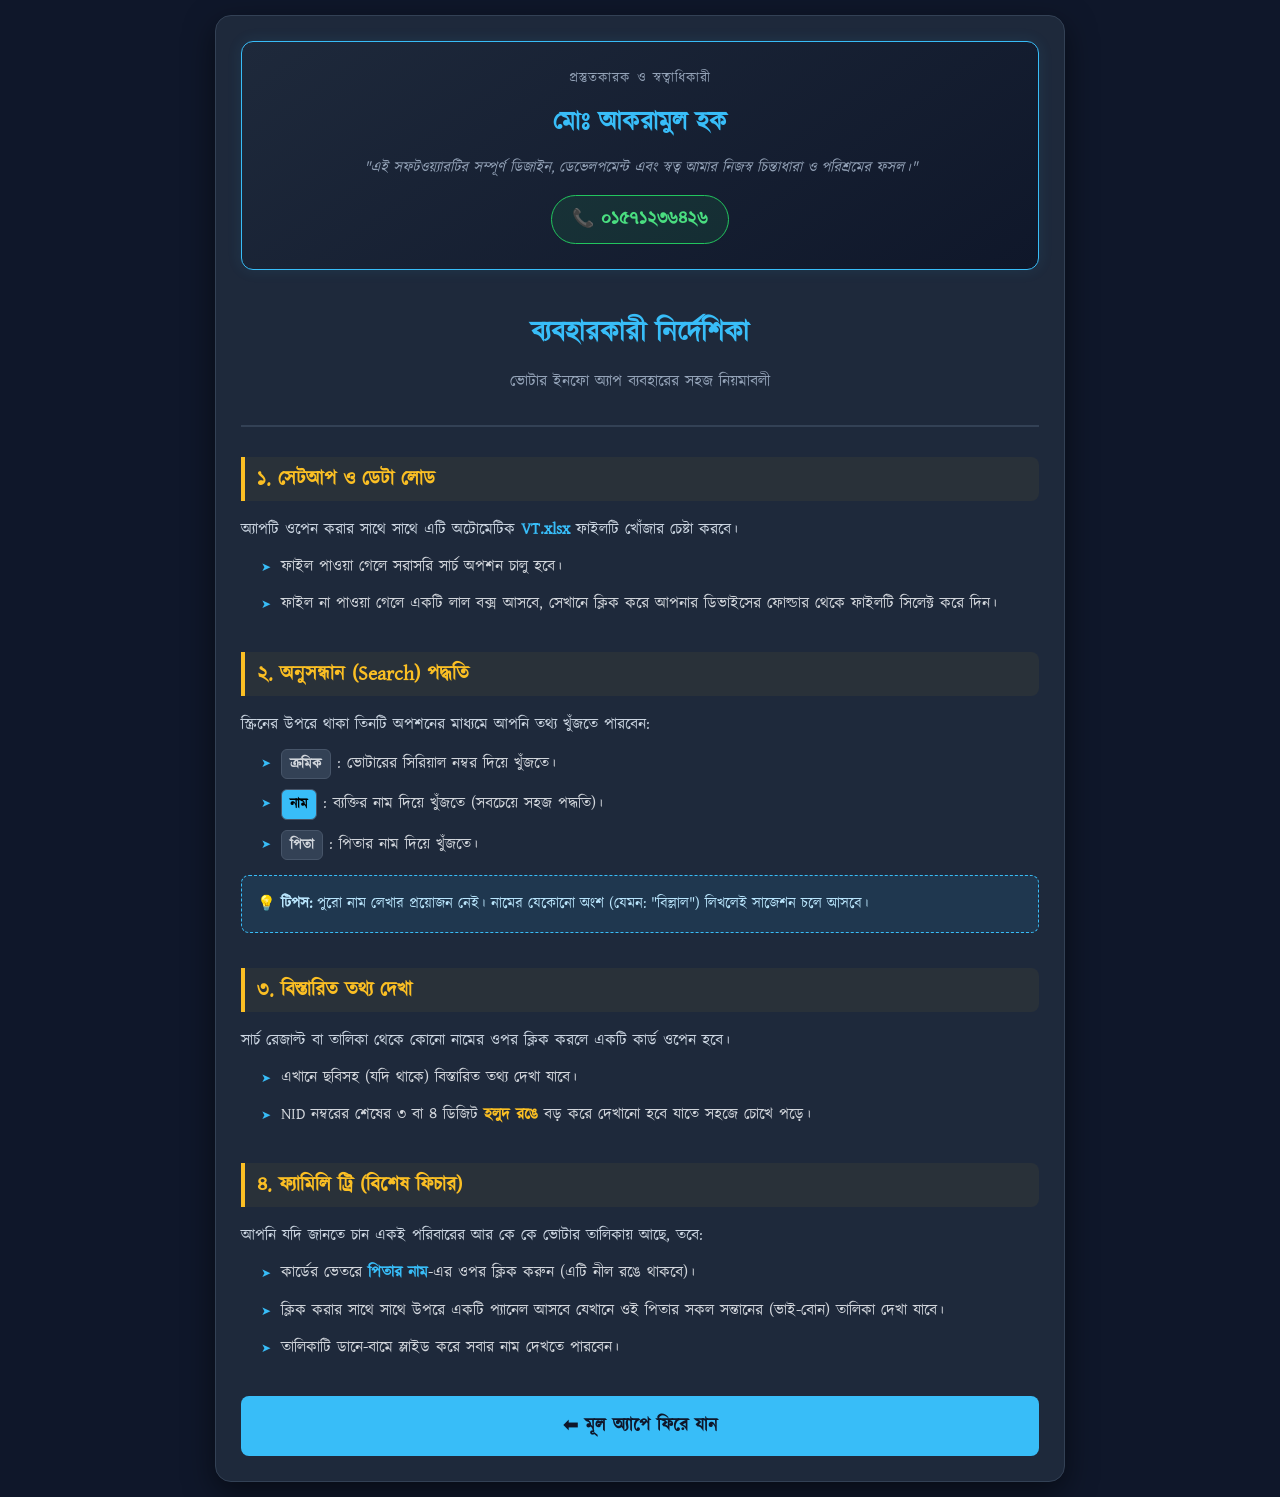
<file: UG.html>
<!DOCTYPE html>
<html lang="bn">
<head>
    <meta charset="UTF-8">
    <meta name="viewport" content="width=device-width, initial-scale=1.0">
    <title>ব্যবহারকারী নির্দেশিকা - ভোটার ইনফো</title>
    <link href="https://fonts.googleapis.com/css2?family=Hind+Siliguri:wght@300;400;500;600;700&display=swap" rel="stylesheet">
    <style>
        /* --- গ্লোবাল ভেরিয়েবল --- */
        :root {
            --bg-dark: #0f172a;       /* মূল ব্যাকগ্রাউন্ড */
            --card-bg: #1e293b;       /* কার্ড ব্যাকগ্রাউন্ড */
            --text-main: #e2e8f0;     /* প্রধান টেক্সট */
            --text-muted: #94a3b8;    /* অস্পষ্ট টেক্সট */
            --accent-blue: #38bdf8;   /* নীল হাইলাইট */
            --accent-yellow: #fbbf24; /* হলুদ হাইলাইট */
            --border-color: #334155;  /* বর্ডার */
            --dev-bg: #172554;        /* ডেভেলপার সেকশন ব্যাকগ্রাউন্ড */
        }

        /* --- রিসেট এবং বেসিক স্টাইল --- */
        * { box-sizing: border-box; }
        @font-face{font-family:'Kalpurush';src:url('kalpurush.ttf')}*{box-sizing:border-box;outline:0}body{font-family:'Kalpurush',sans-serif;margin:0;padding:0;background:#0f172a;color:#e2e8f0;display:flex;flex-direction:column;align-items:center;min-height:100vh}
 
        body {
            font-family: 'Kalpurush', sans-serif;
            margin: 0;
            padding: 15px;
            background-color: var(--bg-dark);
            color: var(--text-main);
            line-height: 1.7;
            display: flex;
            justify-content: center;
            min-height: 100vh;
        }

        /* --- মেইন কন্টেইনার --- */
        .container {
            width: 100%;
            max-width: 850px;
            background: var(--card-bg);
            padding: 25px;
            border-radius: 16px;
            box-shadow: 0 10px 30px rgba(0,0,0,0.5);
            border: 1px solid var(--border-color);
        }

        /* --- হেডার সেকশন --- */
        header {
            text-align: center;
            border-bottom: 2px solid var(--border-color);
            padding-bottom: 20px;
            margin-bottom: 30px;
        }

        h1 {
            color: var(--accent-blue);
            margin: 0;
            font-size: 28px;
            font-weight: 700;
        }

        /* --- সেকশন স্টাইল --- */
        .guide-section {
            margin-bottom: 35px;
        }

        h3 {
            color: var(--accent-yellow);
            font-size: 20px;
            margin-bottom: 15px;
            border-left: 4px solid var(--accent-yellow);
            padding-left: 12px;
            background: rgba(251, 191, 36, 0.05);
            padding-top: 5px;
            padding-bottom: 5px;
            border-radius: 0 8px 8px 0;
        }

        p { margin: 0 0 10px 0; color: #cbd5e1; font-size: 16px; }

        ul { margin: 0; padding-left: 20px; list-style-type: none; }
        li { 
            position: relative; 
            padding-left: 20px; 
            margin-bottom: 10px;
            color: #d1d5db;
        }
        li::before {
            content: "➤";
            color: var(--accent-blue);
            position: absolute;
            left: 0;
            font-size: 12px;
            top: 5px;
        }

        /* --- ডেভেলপার কার্ড (স্পেশাল ডিজাইন) --- */
        .dev-card {
            background: linear-gradient(145deg, #1e293b, #0f172a);
            border: 1px solid var(--accent-blue);
            padding: 25px;
            border-radius: 12px;
            text-align: center;
            margin-bottom: 40px;
            box-shadow: 0 0 15px rgba(56, 189, 248, 0.1);
        }
        .dev-title {
            color: var(--text-muted);
            font-size: 14px;
            text-transform: uppercase;
            letter-spacing: 1px;
            margin-bottom: 10px;
        }
        .dev-name {
            color: var(--accent-blue);
            font-size: 26px;
            font-weight: 700;
            margin: 0 0 10px 0;
        }
        .dev-desc {
            font-size: 15px;
            font-style: italic;
            color: #94a3b8;
            margin-bottom: 15px;
        }
        .contact-btn {
            display: inline-block;
            background: rgba(34, 197, 94, 0.1);
            color: #4ade80;
            border: 1px solid #22c55e;
            padding: 8px 20px;
            border-radius: 50px;
            font-weight: bold;
            text-decoration: none;
            font-size: 18px;
        }

        /* --- হাইলাইট ব্যাজ --- */
        .badge {
            display: inline-block;
            padding: 2px 8px;
            border-radius: 6px;
            font-size: 0.9em;
            font-weight: 600;
            background: #334155;
            border: 1px solid #475569;
        }
        .highlight { color: var(--accent-blue); font-weight: bold; }
        .active-tab { background: var(--accent-blue); color: #000; }

        /* --- টিপস বক্স --- */
        .tips-box {
            background: rgba(56, 189, 248, 0.1);
            border: 1px dashed var(--accent-blue);
            padding: 15px;
            border-radius: 8px;
            margin-top: 15px;
            color: #bae6fd;
            font-size: 15px;
        }

        /* --- ব্যাক বাটন --- */
        .back-btn {
            display: block;
            width: 100%;
            padding: 15px;
            margin-top: 30px;
            background: var(--accent-blue);
            color: #0f172a;
            text-align: center;
            text-decoration: none;
            font-weight: bold;
            font-size: 18px;
            border-radius: 8px;
            transition: 0.3s;
        }
        .back-btn:hover { 
            background: #0ea5e9; 
            transform: translateY(-2px);
        }

        /* রেসপন্সিভ */
        @media (max-width: 600px) {
            .container { padding: 15px; }
            h1 { font-size: 24px; }
            .dev-name { font-size: 22px; }
        }
    </style>
</head>
<body>

    <div class="container">
        <div class="dev-card">
            <div class="dev-title">প্রস্তুতকারক ও স্বত্বাধিকারী</div>
            <h2 class="dev-name">মোঃ আকরামুল হক</h2>
            <p class="dev-desc">"এই সফটওয়্যারটির সম্পূর্ণ ডিজাইন, ডেভেলপমেন্ট এবং স্বত্ব আমার নিজস্ব চিন্তাধারা ও পরিশ্রমের ফসল।"</p>
            <a href="tel:+8801571236426" class="contact-btn">📞 ০১৫৭১২৩৬৪২৬</a>
        </div>

        <header>
            <h1>ব্যবহারকারী নির্দেশিকা</h1>
            <p style="margin-top: 10px; color: #94a3b8;">ভোটার ইনফো অ্যাপ ব্যবহারের সহজ নিয়মাবলী</p>
        </header>

        <div class="guide-section">
            <h3>১. সেটআপ ও ডেটা লোড</h3>
            <p>অ্যাপটি ওপেন করার সাথে সাথে এটি অটোমেটিক <span class="highlight">VT.xlsx</span> ফাইলটি খোঁজার চেষ্টা করবে।</p>
            <ul>
                <li>ফাইল পাওয়া গেলে সরাসরি সার্চ অপশন চালু হবে।</li>
                <li>ফাইল না পাওয়া গেলে একটি লাল বক্স আসবে, সেখানে ক্লিক করে আপনার ডিভাইসের ফোল্ডার থেকে ফাইলটি সিলেক্ট করে দিন।</li>
            </ul>
        </div>

        <div class="guide-section">
            <h3>২. অনুসন্ধান (Search) পদ্ধতি</h3>
            <p>স্ক্রিনের উপরে থাকা তিনটি অপশনের মাধ্যমে আপনি তথ্য খুঁজতে পারবেন:</p>
            <ul>
                <li><span class="badge">ক্রমিক</span> : ভোটারের সিরিয়াল নম্বর দিয়ে খুঁজতে।</li>
                <li><span class="badge active-tab">নাম</span> : ব্যক্তির নাম দিয়ে খুঁজতে (সবচেয়ে সহজ পদ্ধতি)।</li>
                <li><span class="badge">পিতা</span> : পিতার নাম দিয়ে খুঁজতে।</li>
            </ul>
            <div class="tips-box">
                <strong>💡 টিপস:</strong> পুরো নাম লেখার প্রয়োজন নেই। নামের যেকোনো অংশ (যেমন: "বিল্লাল") লিখলেই সাজেশন চলে আসবে।
            </div>
        </div>

        <div class="guide-section">
            <h3>৩. বিস্তারিত তথ্য দেখা</h3>
            <p>সার্চ রেজাল্ট বা তালিকা থেকে কোনো নামের ওপর ক্লিক করলে একটি কার্ড ওপেন হবে।</p>
            <ul>
                <li>এখানে ছবিসহ (যদি থাকে) বিস্তারিত তথ্য দেখা যাবে।</li>
                <li>NID নম্বরের শেষের ৩ বা ৪ ডিজিট <span style="color: #fbbf24; font-weight: bold;">হলুদ রঙে</span> বড় করে দেখানো হবে যাতে সহজে চোখে পড়ে।</li>
            </ul>
        </div>

        <div class="guide-section">
            <h3>৪. ফ্যামিলি ট্রি (বিশেষ ফিচার)</h3>
            <p>আপনি যদি জানতে চান একই পরিবারের আর কে কে ভোটার তালিকায় আছে, তবে:</p>
            <ul>
                <li>কার্ডের ভেতরে <span class="highlight">পিতার নাম</span>-এর ওপর ক্লিক করুন (এটি নীল রঙে থাকবে)।</li>
                <li>ক্লিক করার সাথে সাথে উপরে একটি প্যানেল আসবে যেখানে ওই পিতার সকল সন্তানের (ভাই-বোন) তালিকা দেখা যাবে।</li>
                <li>তালিকাটি ডানে-বামে স্লাইড করে সবার নাম দেখতে পারবেন।</li>
            </ul>
        </div>

        <a href="index.html" class="back-btn">⬅ মূল অ্যাপে ফিরে যান</a>
    </div>

</body>
</html>
</file>
